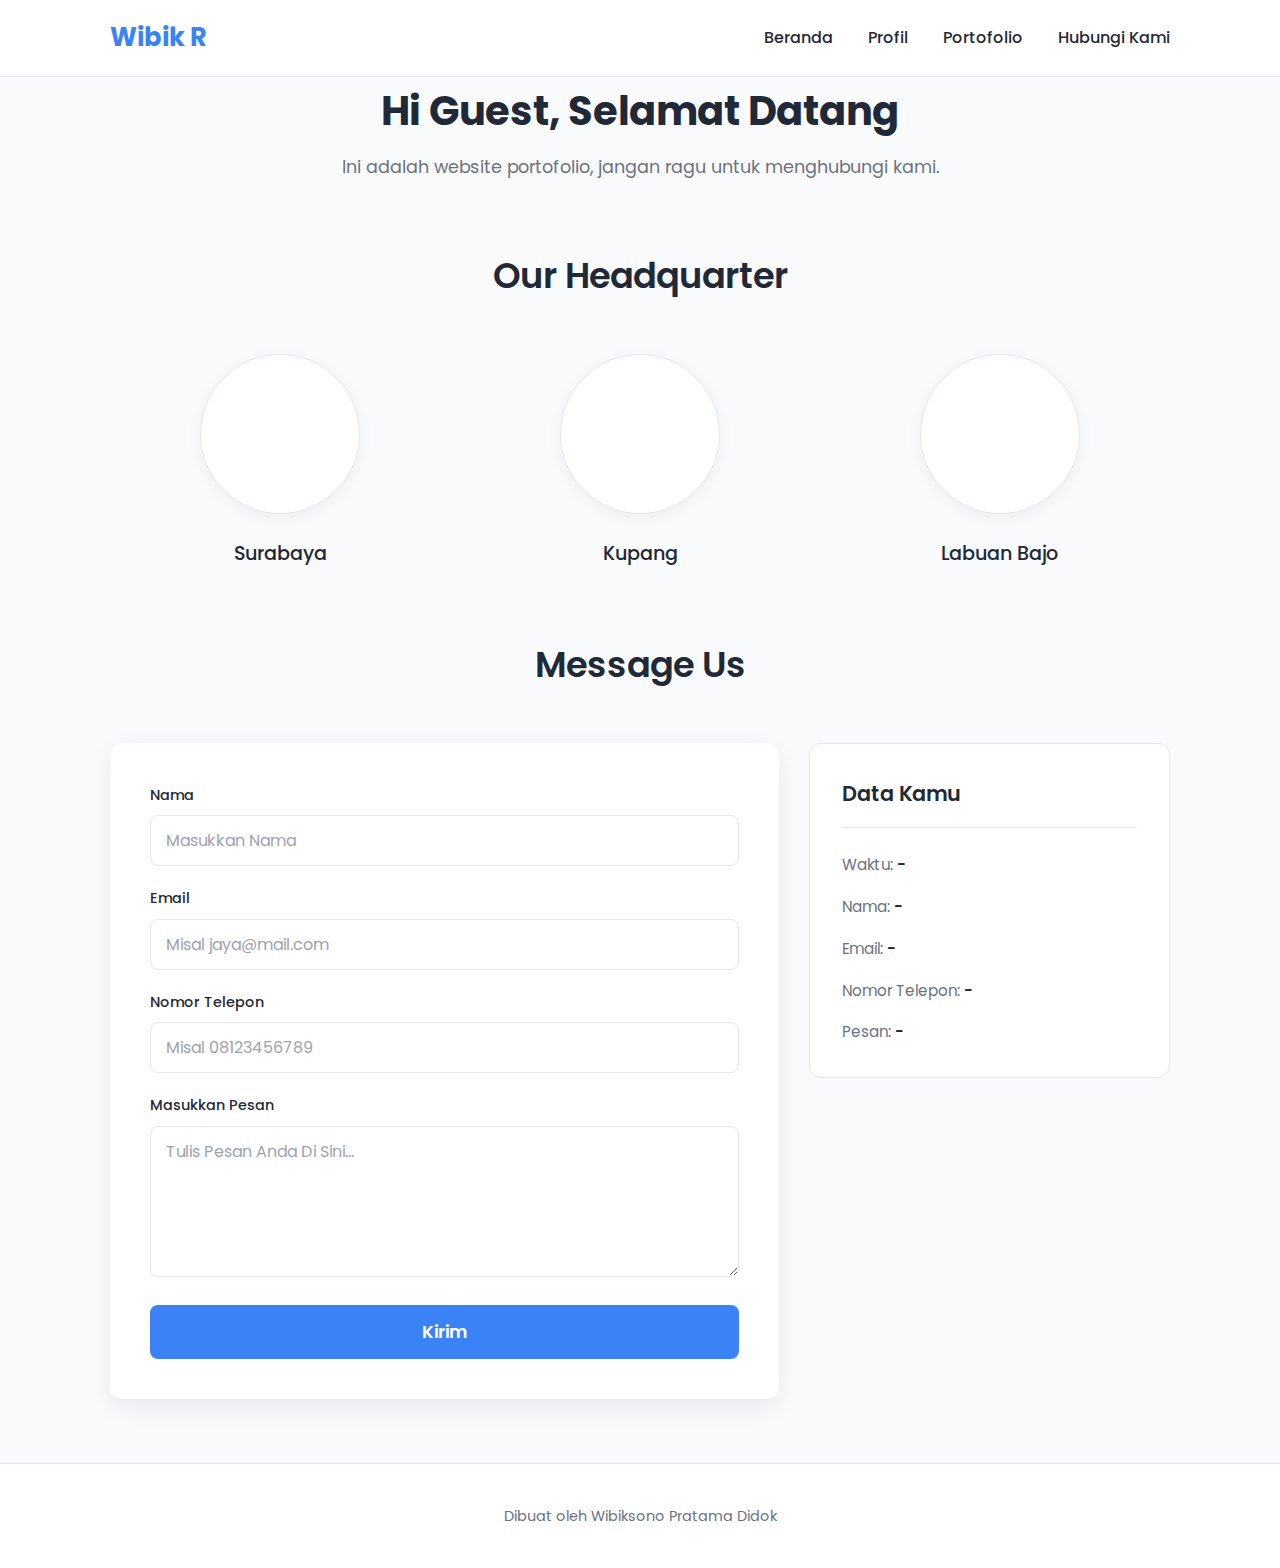
<file: index.html>
<!DOCTYPE html>
<html lang="id">

<head>
    <meta charset="UTF-8">
    <meta name="viewport" content="width=device-width, initial-scale=1.0">
    <title>Wibik R - Beranda</title>
    <link rel="preconnect" href="https://fonts.googleapis.com">
    <link rel="preconnect" href="https://fonts.gstatic.com" crossorigin>
    <link href="https://fonts.googleapis.com/css2?family=Poppins:wght@400;500;600;700&display=swap" rel="stylesheet">
    <link rel="stylesheet" href="css/style.css">
</head>

<body>
    <header>
        <nav class="container">
            <div class="logo">Wibik R</div>
            <button class="hamburger-menu" id="hamburger-menu" aria-label="Toggle navigation menu">
                <div class="line"></div>
                <div class="line"></div>
                <div class="line"></div>
            </button>
            <ul class="nav-links" id="nav-links">
                <li><a href="index.html">Beranda</a></li>
                <li><a href="profile.html">Profil</a></li>
                <li><a href="#portfolio">Portofolio</a></li>
                <li><a href="#message-us">Hubungi Kami</a></li>
            </ul>
        </nav>
    </header>

    <main class="container">
        <section id="welcome">
            <h1>Hi <span id="welcome-name"></span>, Selamat Datang</h1>
            <p>Ini adalah website portofolio, jangan ragu untuk menghubungi kami.</p>
        </section>

        <section id="headquarters">
            <h2>Our Headquarter</h2>
            <div class="hq-gallery">
                <div class="hq-item">
                    <div class="hq-circle"></div>
                    <p>Surabaya</p>
                </div>
                <div class="hq-item">
                    <div class="hq-circle"></div>
                    <p>Kupang</p>
                </div>
                <div class="hq-item">
                    <div class="hq-circle"></div>
                    <p>Labuan Bajo</p>
                </div>
            </div>
        </section>

        <section id="message-us">
            <h2>Message Us</h2>
            <div class="message-container">
                <form id="message-form" class="form-left-card">
                    <div class="form-group">
                        <label for="name">Nama</label>
                        <input type="text" id="name" name="name" required placeholder="Masukkan Nama">
                    </div>
                    <div class="form-group">
                        <label for="email">Email</label>
                        <input type="email" id="email" name="email" required placeholder="Misal jaya@mail.com">
                    </div>
                    <div class="form-group">
                        <label for="phone">Nomor Telepon</label>
                        <input type="tel" id="phone" name="phone" required placeholder="Misal 08123456789">
                    </div>
                    <div class="form-group">
                        <label for="message">Masukkan Pesan</label>
                        <textarea id="message" name="message" rows="5" required placeholder="Tulis Pesan Anda Di Sini..."></textarea>
                    </div>
                    <button type="submit">Kirim</button>
                </form>

                <div class="output-right-card">
                    <h4>Data Kamu</h4>
                    <p>Waktu: <span id="display-time">-</span></p>
                    <p>Nama: <span id="display-name">-</span></p>
                    <p>Email: <span id="display-email">-</span></p>
                    <p>Nomor Telepon: <span id="display-phone">-</span></p>
                    <p>Pesan: <span id="display-message">-</span></p>
                </div>
            </div>
        </section>
    </main>

    <footer>
        <div class="container">
            <p>Dibuat oleh Wibiksono Pratama Didok</p>
        </div>
    </footer>

    <script src="js/script.js"></script>
</body>

</html>
</file>
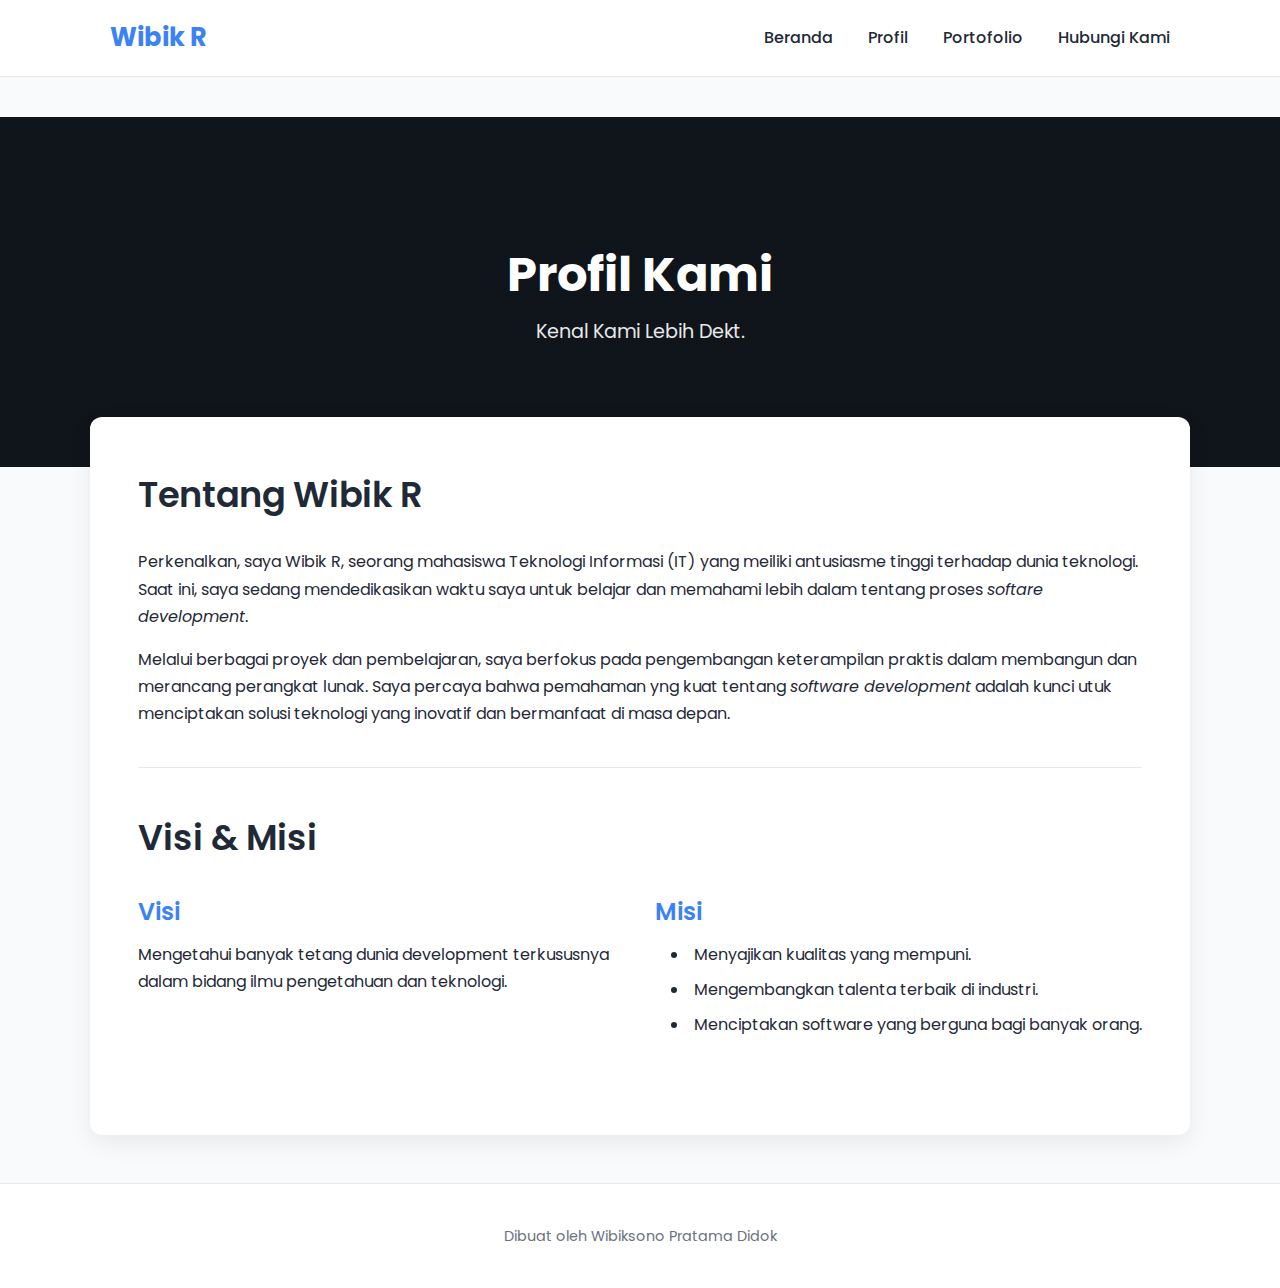
<file: profile.html>
<!DOCTYPE html>
<html lang="id">

<head>
    <meta charset="UTF-8">
    <meta name="viewport" content="width=device-width, initial-scale=1.0">
    <title>Wibik R - Profil</title>
    <link rel="preconnect" href="https://fonts.googleapis.com">
    <link rel="preconnect" href="https://fonts.gstatic.com" crossorigin>
    <link href="https://fonts.googleapis.com/css2?family=Poppins:wght@400;500;600;700&display=swap" rel="stylesheet">
    <link rel="stylesheet" href="css/style.css">
</head>

<body>
    <header>
        <nav class="container">
            <div class="logo">Wibik R</div>
            <button class="hamburger-menu" id="hamburger-menu" aria-label="Toggle navigation menu">
                <div class="line"></div>
                <div class="line"></div>
                <div class="line"></div>
            </button>
            <ul class="nav-links" id="nav-links">
                <li><a href="index.html">Beranda</a></li>
                <li><a href="profile.html">Profil</a></li>
                <li><a href="#portfolio">Portofolio</a></li>
                <li><a href="#message-us">Hubungi Kami</a></li>
            </ul>
        </nav>
    </header>

    <main>
        <div class="photo-banner">
            <div class="container">
                <h1>Profil Kami</h1>
                <p>Kenal Kami Lebih Dekt.</p>
            </div>
        </div>

        <div class="container page-content">
            <section id="about">
                <h2>Tentang Wibik R</h2>
                <p>Perkenalkan, saya Wibik R, seorang mahasiswa Teknologi Informasi (IT) yang meiliki antusiasme tinggi
                    terhadap dunia teknologi. Saat ini, saya sedang mendedikasikan waktu saya untuk belajar dan memahami
                    lebih dalam tentang proses <em>softare development</em>.</p>
                <p>Melalui berbagai proyek dan pembelajaran, saya berfokus pada pengembangan keterampilan praktis dalam
                    membangun dan merancang perangkat lunak. Saya percaya bahwa pemahaman yng kuat tentang <em>software
                        development</em> adalah kunci utuk menciptakan solusi teknologi yang inovatif dan bermanfaat di
                    masa depan.</p>
            </section>

            <hr class="divider">

            <section id="vision-mission">
                <h2>Visi & Misi</h2>
                <div class="vm-container">
                    <div class="vm-card">
                        <h3>Visi</h3>
                        <p>Mengetahui banyak tetang dunia development terkususnya dalam bidang ilmu pengetahuan dan
                            teknologi.</p>
                    </div>
                    <div class="vm-card">
                        <h3>Misi</h3>
                        <ul>
                            <li>Menyajikan kualitas yang mempuni.</li>
                            <li>Mengembangkan talenta terbaik di industri.</li>
                            <li>Menciptakan software yang berguna bagi banyak orang.</li>
                        </ul>
                    </div>
                </div>
            </section>
        </div>
    </main>

    <footer>
        <div class="container">
            <p>Dibuat oleh Wibiksono Pratama Didok</p>
        </div>
    </footer>

    <script src="js/script.js"></script>
</body>

</html>
</file>
<file: css/style.css>
:root {
--primary-color: #3B82F6;
--primary-hover: #2563EB;
--text-dark: #1F2937;
--text-light: #6B7280;
--bg-light: #F9FAFB;
--bg-white: #FFFFFF;
--border-color: #E5E7EB;
}

* {
box-sizing: border-box;
margin: 0;
padding: 0;
}

body {
font-family: 'Poppins', -apple-system, BlinkMacSystemFont, "Segoe UI", Roboto, Helvetica, Arial, sans-serif;
line-height: 1.7;
color: var(--text-dark);
background-color: var(--bg-light);
}

.container {
max-width: 1100px;
margin: 0 auto;
padding: 0 20px;
}

header {
background: var(--bg-white);
border-bottom: 1px solid var(--border-color);
padding: 1rem 0;
width: 100%;
position: sticky;
top: 0;
z-index: 1000;
}

nav {
display: flex;
justify-content: space-between;
align-items: center;
}

.logo {
font-size: 1.6rem;
font-weight: 700;
color: var(--primary-color);
}

.nav-links {
list-style: none;
display: flex;
}

.nav-links li {
margin-left: 35px;
}

.nav-links a {
text-decoration: none;
color: var(--text-dark);
font-size: 1rem;
font-weight: 500;
transition: color 0.3s ease;
}

.nav-links a:hover {
color: var(--primary-color);
}

.hamburger-menu {
display: none;
flex-direction: column;
justify-content: space-around;
width: 30px;
height: 25px;
background: transparent;
border: none;
cursor: pointer;
padding: 0;
z-index: 1001;
}

.hamburger-menu .line {
width: 100%;
height: 3px;
background-color: var(--text-dark);
border-radius: 2px;
transition: all 0.3s ease;
}

main {
padding-top: 2.5rem;
}

section {
margin-bottom: 4rem;
}

section h2 {
text-align: center;
font-size: 2.2rem;
font-weight: 600;
margin-bottom: 3rem;
position: relative;
}

#welcome {
text-align: center;
}

#welcome h1 {
font-size: 2.5rem;
font-weight: 700;
margin-bottom: 0.5rem;
}

#welcome p {
font-size: 1.1rem;
color: var(--text-light);
max-width: 600px;
margin: 0 auto;
}

.hq-gallery {
display: flex;
justify-content: space-around;
text-align: center;
flex-wrap: wrap;
gap: 20px;
}

.hq-item {
flex-basis: 200px;
}

.hq-circle {
width: 160px;
height: 160px;
border-radius: 50%;
margin: 0 auto 1.5rem auto;
background-color: var(--bg-white);
box-shadow: 0 4px 15px rgba(0,0,0,0.05);
border: 1px solid var(--border-color);
}

.hq-item p {
font-size: 1.2rem;
font-weight: 500;
}

.message-container {
display: flex;
flex-wrap: wrap;
gap: 30px;
align-items: flex-start;
}

.form-left-card {
flex: 2;
min-width: 300px;
background: var(--bg-white);
padding: 2.5rem;
border-radius: 12px;
box-shadow: 0 8px 25px rgba(0,0,0,0.07);
}

.output-right-card {
flex: 1;
min-width: 250px;
background: var(--bg-white);
border: 1px solid var(--border-color);
border-radius: 12px;
padding: 2rem;
font-size: 0.95rem;
}

.output-right-card h4 {
font-size: 1.3rem;
font-weight: 600;
margin-bottom: 1.5rem;
border-bottom: 1px solid var(--border-color);
padding-bottom: 1rem;
}

.output-right-card p {
margin-bottom: 1rem;
color: var(--text-light);
word-break: break-word;
}

.output-right-card p:last-child {
margin-bottom: 0;
}

.output-right-card span {
font-weight: 600;
color: var(--text-dark);
}

.form-group {
margin-bottom: 1.25rem;
}

.form-group label {
display: block;
margin-bottom: 8px;
font-weight: 500;
font-size: 0.9rem;
}

.form-group input,
.form-group textarea {
width: 100%;
padding: 12px 15px;
border: 1px solid var(--border-color);
border-radius: 8px;
font-size: 1rem;
font-family: 'Poppins', sans-serif;
transition: border-color 0.3s, box-shadow 0.3s;
}

.form-group input::placeholder,
.form-group textarea::placeholder {
color: #9CA3AF;
}

.form-group input:focus,
.form-group textarea:focus {
outline: none;
border-color: var(--primary-color);
box-shadow: 0 0 0 3px rgba(59, 130, 246, 0.2);
}

button[type="submit"] {
display: block;
width: 100%;
padding: 14px;
background: var(--primary-color);
color: #fff;
border: none;
border-radius: 8px;
cursor: pointer;
font-size: 1.1rem;
font-weight: 600;
font-family: 'Poppins', sans-serif;
transition: background-color 0.3s ease;
}

button[type="submit"]:hover {
background: var(--primary-hover);
}

footer {
background: var(--bg-white);
border-top: 1px solid var(--border-color);
padding: 2.5rem 0;
margin-top: 3rem;
text-align: center;
font-size: 0.9rem;
color: var(--text-light);
}

.photo-banner {
height: 350px;
background-color: var(--text-dark);
background-image: linear-gradient(rgba(0,0,0,0.5), rgba(0,0,0,0.5)),
url('https://via.placeholder.com/1500x350.png?text=Our+Company');
background-size: cover;
background-position: center;
display: flex;
flex-direction: column;
justify-content: center;
align-items: center;
color: #fff;
margin-bottom: -50px;
text-align: center;
}

.photo-banner h1 {
font-size: 3rem;
font-weight: 700;
}

.photo-banner p {
font-size: 1.2rem;
opacity: 0.9;
}

.page-content {
background: var(--bg-white);
padding: 3rem;
border-radius: 12px;
box-shadow: 0 8px 25px rgba(0,0,0,0.07);
position: relative;
z-index: 10;
}

.page-content section {
margin-bottom: 2.5rem;
}

.page-content h2 {
text-align: left;
margin-bottom: 1.5rem;
}

.page-content h3 {
font-size: 1.5rem;
margin-bottom: 0.5rem;
color: var(--primary-color);
font-weight: 600;
}

.page-content p {
margin-bottom: 1rem;
}

.page-content ul {
list-style-position: inside;
margin-left: 1rem;
}

.page-content ul li {
margin-bottom: 0.5rem;
}

.vm-container {
display: flex;
gap: 30px;
flex-wrap: wrap;
}

.vm-card {
flex: 1;
min-width: 280px;
}

hr.divider {
border: 0;
height: 1px;
background: var(--border-color);
margin: 2.5rem 0;
}

@media (max-width: 768px) {
.hamburger-menu {
display: flex;
}

.nav-links {
display: none;
flex-direction: column;
width: 100%;
position: absolute;
top: 61px;
left: 0;
background-color: var(--bg-white);
box-shadow: 0 4px 10px rgba(0,0,0,0.05);
}

.nav-links.nav-active {
display: flex;
}

.nav-links li {
margin: 0;
}

.nav-links li a {
display: block;
padding: 1rem 1.5rem;
border-bottom: 1px solid var(--bg-light);
}

.nav-links li:last-child a {
border-bottom: none;
}

#welcome h1 {
font-size: 2rem;
}

#welcome p {
font-size: 1rem;
}

section h2 {
font-size: 1.8rem;
}

.hq-gallery {
flex-direction: column;
align-items: center;
}

.message-container {
flex-direction: column;
}

.form-left-card {
padding: 1.5rem;
}

.output-right-card {
padding: 1.5rem;
}

.photo-banner {
height: 250px;
margin-bottom: -30px;
}

.photo-banner h1 {
font-size: 2.2rem;
}

.page-content {
padding: 2rem 1.5rem;
}
}
</file>
